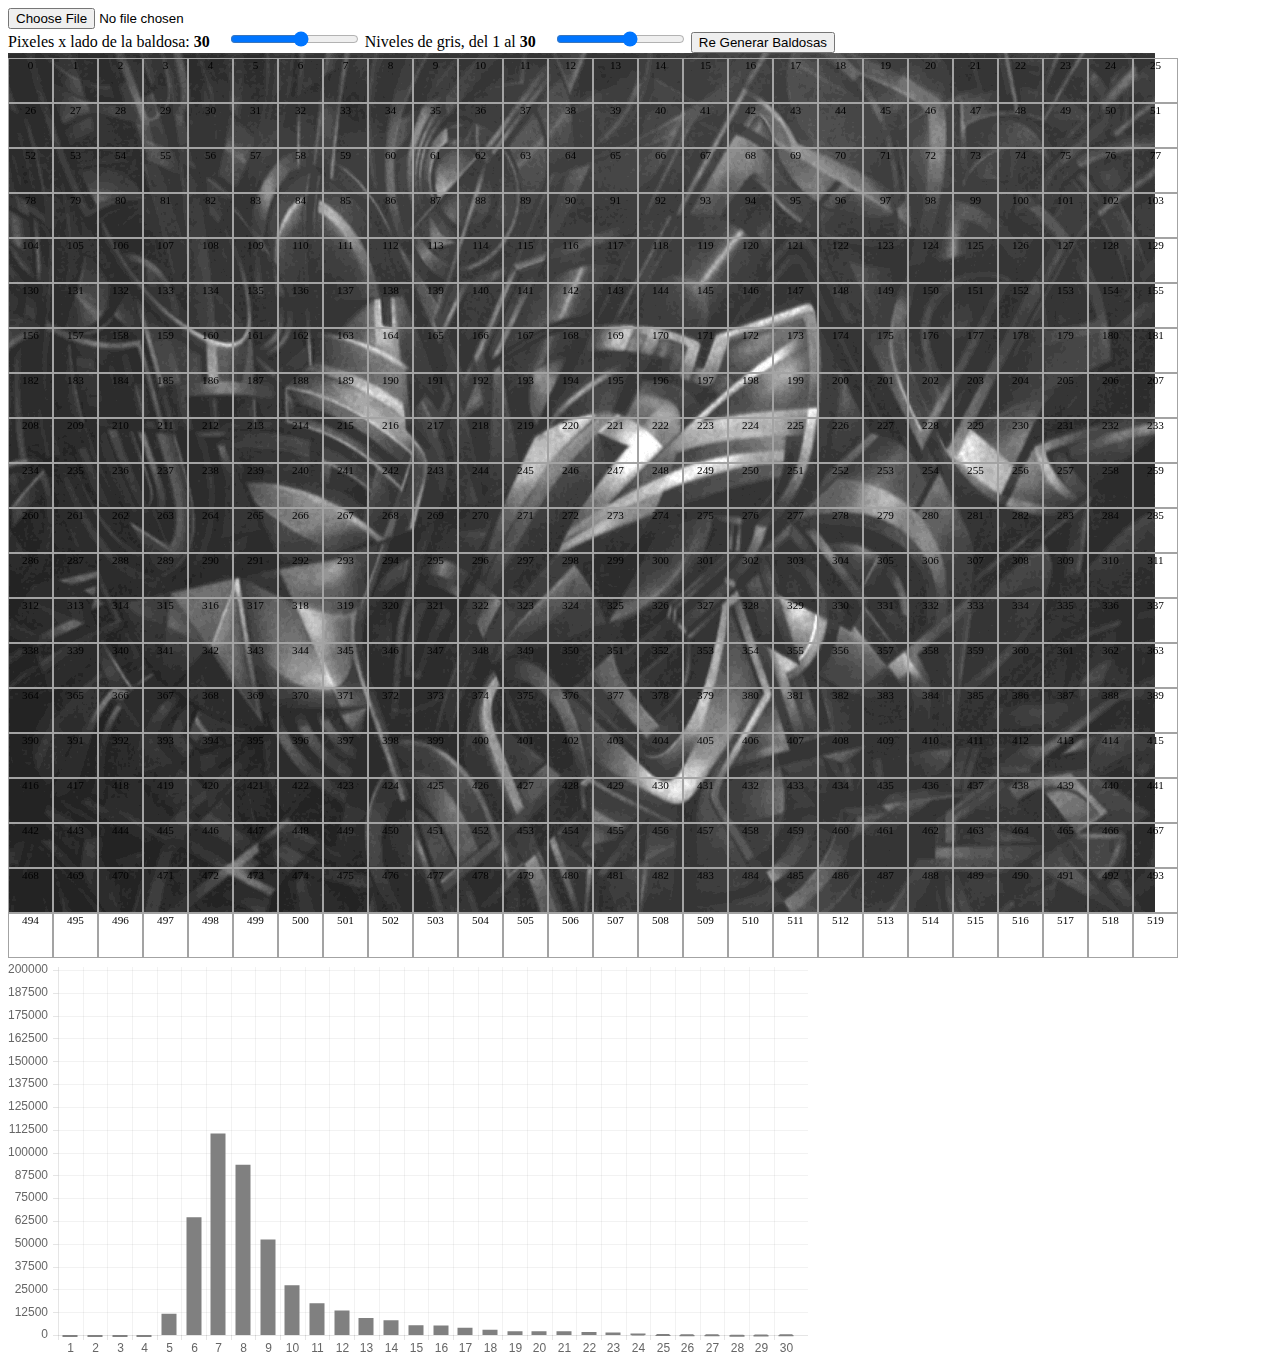
<file: index.html>
<!DOCTYPE HTML>
<html>
	<head>
		<meta http-equiv="Content-Type" content="text/html; charset=UTF-8">
        <title>Mosaico</title>
        <link rel="stylesheet" href="jquery-ui-1.10.2.custom/css/smoothness/jquery-ui-1.10.2.custom.min.css"/>
		<link rel="stylesheet" href="MosaicoRobert.css" type="text/css">
	</head>
	
	<body>		
        <div id="panel_principal">
            <div id="controles">
                <input type='file' name='img' size='65' id="upload_image" />
                <label>Pixeles x lado de la baldosa:</label>
                <label id="lbl_lado">30</label>
                <input type="range" id="size_baldosa" value="30" min="5" max="50"/>
                <label>Niveles de gris, del 1 al</label>
                <label id="lbl_niveles_gris">30</label>
                <input type="range" id="niveles_de_gris" value="30" min="2" max="50"/>
                <input type="button" id="btn_generar" value="Re Generar Baldosas"/>
            </div>
            <canvas id="canvas_imagen_original" >
            </canvas>
            <canvas id="canvas_imagen_grande" >
            </canvas>
            <div id="capa_baldosas">
                
            </div>
            <canvas id="canvas_grafico_materiales" width="800" height="400"></canvas>
            <div id="contenedor_baldosas">
                
            </div>
        </div>	 
        <div id="plantillas">
            <div class="baldosa">
                <div id="numero_baldosa">
                    
                </div>
                <div id="contenedor_pixeles">
                    
                </div>
            </div>
            <div class="pixel">
                <div id="lbl_color">
                    
                </div>
            </div>
        </div>
    </body>
    
    
    <script type="text/javascript" src="jquery-1.10.2.min.js"></script>     
    <script type="text/javascript" src="jquery-ui-1.10.2.custom/js/jquery-ui-1.10.2.custom.min.js"></script>
    <script type="text/javascript" src="Chart.min.js"></script>
    <script type="text/javascript" src="MosaicoRobert.js"></script> 
</html>
</file>
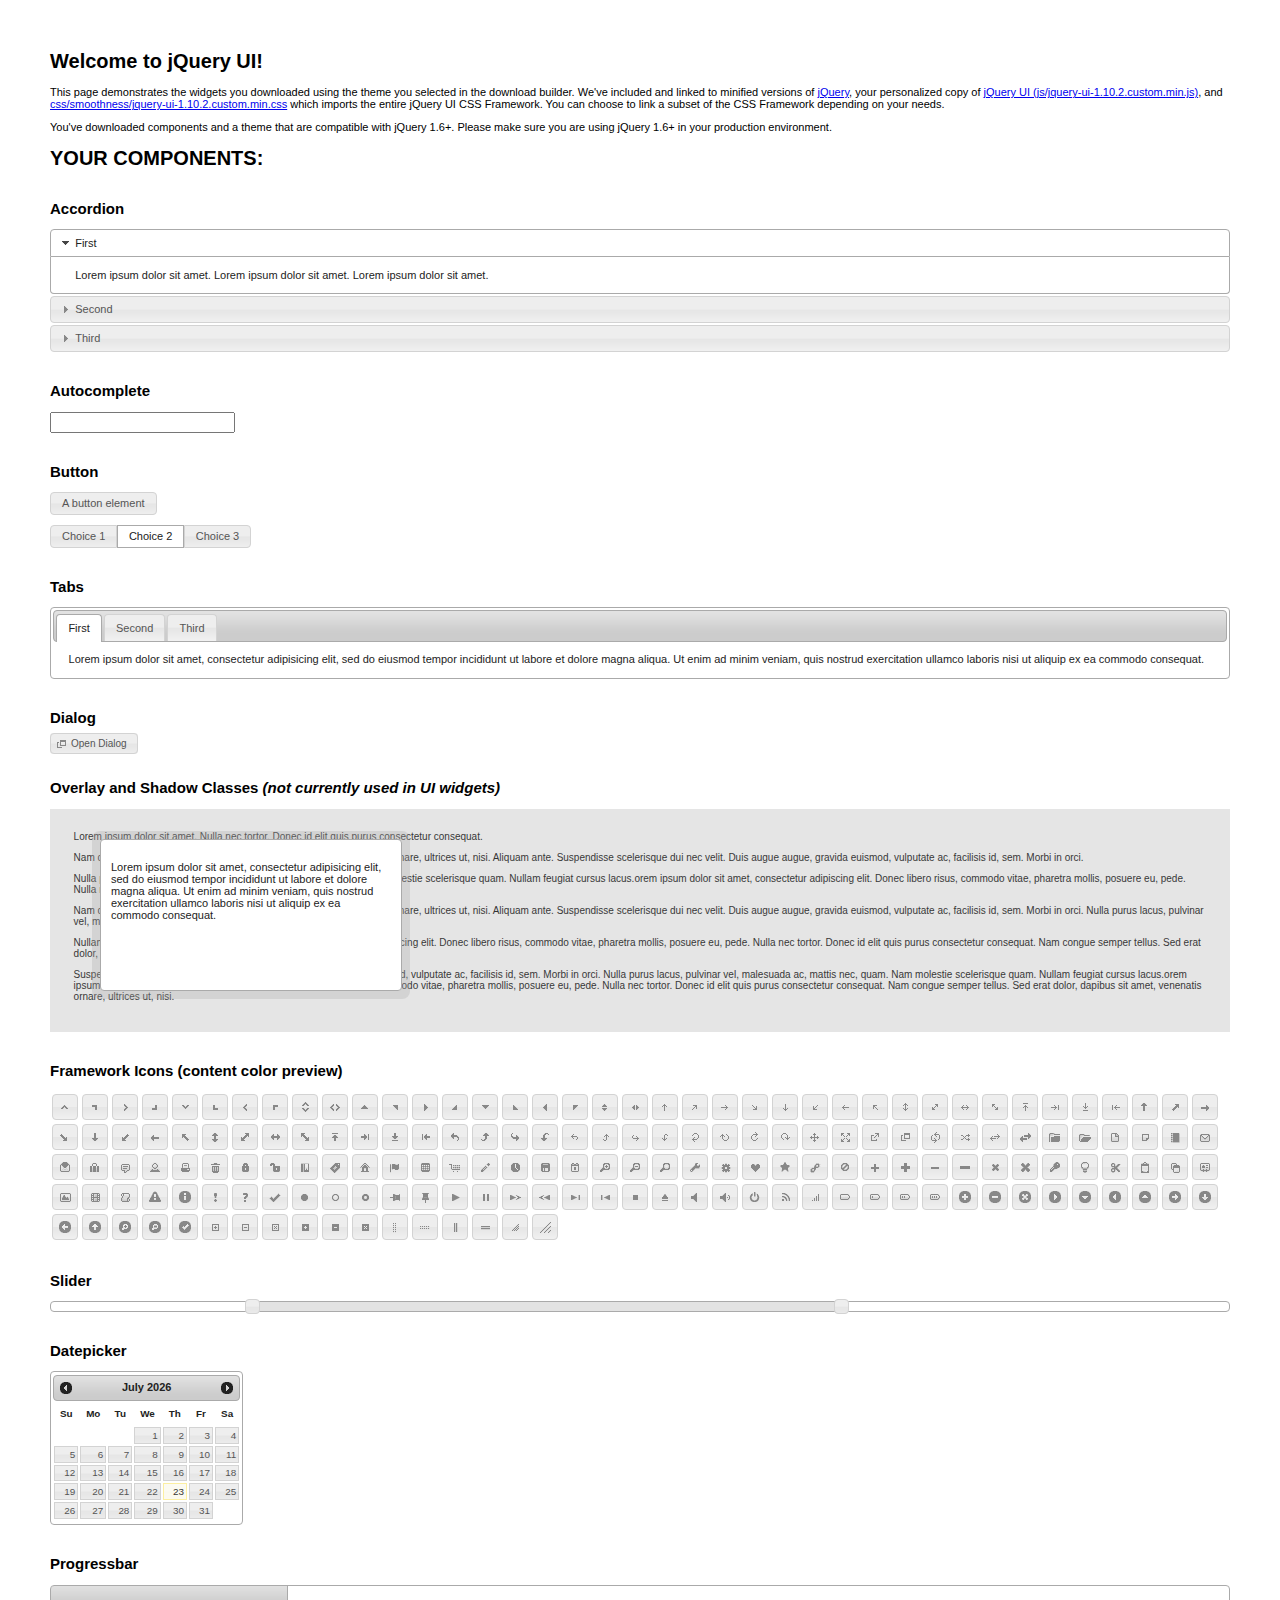
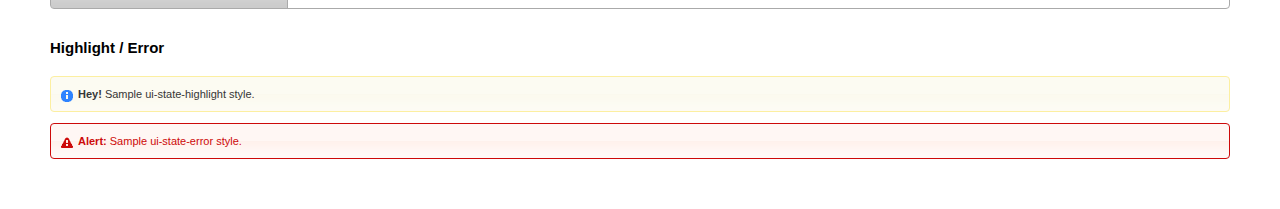
<file: jquery-ui-1.10.2.custom/index.html>
<!doctype html>
<html lang="us">
<head>
	<meta charset="utf-8">
	<title>jQuery UI Example Page</title>
	<link href="css/smoothness/jquery-ui-1.10.2.custom.css" rel="stylesheet">
	<script src="js/jquery-1.9.1.js"></script>
	<script src="js/jquery-ui-1.10.2.custom.js"></script>
	<script>
	$(function() {
		
		$( "#accordion" ).accordion();
		

		
		var availableTags = [
			"ActionScript",
			"AppleScript",
			"Asp",
			"BASIC",
			"C",
			"C++",
			"Clojure",
			"COBOL",
			"ColdFusion",
			"Erlang",
			"Fortran",
			"Groovy",
			"Haskell",
			"Java",
			"JavaScript",
			"Lisp",
			"Perl",
			"PHP",
			"Python",
			"Ruby",
			"Scala",
			"Scheme"
		];
		$( "#autocomplete" ).autocomplete({
			source: availableTags
		});
		

		
		$( "#button" ).button();
		$( "#radioset" ).buttonset();
		

		
		$( "#tabs" ).tabs();
		

		
		$( "#dialog" ).dialog({
			autoOpen: false,
			width: 400,
			buttons: [
				{
					text: "Ok",
					click: function() {
						$( this ).dialog( "close" );
					}
				},
				{
					text: "Cancel",
					click: function() {
						$( this ).dialog( "close" );
					}
				}
			]
		});

		// Link to open the dialog
		$( "#dialog-link" ).click(function( event ) {
			$( "#dialog" ).dialog( "open" );
			event.preventDefault();
		});
		

		
		$( "#datepicker" ).datepicker({
			inline: true
		});
		

		
		$( "#slider" ).slider({
			range: true,
			values: [ 17, 67 ]
		});
		

		
		$( "#progressbar" ).progressbar({
			value: 20
		});
		

		// Hover states on the static widgets
		$( "#dialog-link, #icons li" ).hover(
			function() {
				$( this ).addClass( "ui-state-hover" );
			},
			function() {
				$( this ).removeClass( "ui-state-hover" );
			}
		);
	});
	</script>
	<style>
	body{
		font: 62.5% "Trebuchet MS", sans-serif;
		margin: 50px;
	}
	.demoHeaders {
		margin-top: 2em;
	}
	#dialog-link {
		padding: .4em 1em .4em 20px;
		text-decoration: none;
		position: relative;
	}
	#dialog-link span.ui-icon {
		margin: 0 5px 0 0;
		position: absolute;
		left: .2em;
		top: 50%;
		margin-top: -8px;
	}
	#icons {
		margin: 0;
		padding: 0;
	}
	#icons li {
		margin: 2px;
		position: relative;
		padding: 4px 0;
		cursor: pointer;
		float: left;
		list-style: none;
	}
	#icons span.ui-icon {
		float: left;
		margin: 0 4px;
	}
	.fakewindowcontain .ui-widget-overlay {
		position: absolute;
	}
	</style>
</head>
<body>

<h1>Welcome to jQuery UI!</h1>

<div class="ui-widget">
	<p>This page demonstrates the widgets you downloaded using the theme you selected in the download builder. We've included and linked to minified versions of <a href="js/jquery-1.9.1.js">jQuery</a>, your personalized copy of <a href="js/jquery-ui-1.10.2.custom.min.js">jQuery UI (js/jquery-ui-1.10.2.custom.min.js)</a>, and <a href="css/smoothness/jquery-ui-1.10.2.custom.min.css">css/smoothness/jquery-ui-1.10.2.custom.min.css</a> which imports the entire jQuery UI CSS Framework. You can choose to link a subset of the CSS Framework depending on your needs. </p>
	<p>You've downloaded components and a theme that are compatible with jQuery 1.6+. Please make sure you are using jQuery 1.6+ in your production environment.</p>
</div>

<h1>YOUR COMPONENTS:</h1>


<!-- Accordion -->
<h2 class="demoHeaders">Accordion</h2>
<div id="accordion">
	<h3>First</h3>
	<div>Lorem ipsum dolor sit amet. Lorem ipsum dolor sit amet. Lorem ipsum dolor sit amet.</div>
	<h3>Second</h3>
	<div>Phasellus mattis tincidunt nibh.</div>
	<h3>Third</h3>
	<div>Nam dui erat, auctor a, dignissim quis.</div>
</div>



<!-- Autocomplete -->
<h2 class="demoHeaders">Autocomplete</h2>
<div>
	<input id="autocomplete" title="type &quot;a&quot;">
</div>



<!-- Button -->
<h2 class="demoHeaders">Button</h2>
<button id="button">A button element</button>
<form style="margin-top: 1em;">
	<div id="radioset">
		<input type="radio" id="radio1" name="radio"><label for="radio1">Choice 1</label>
		<input type="radio" id="radio2" name="radio" checked="checked"><label for="radio2">Choice 2</label>
		<input type="radio" id="radio3" name="radio"><label for="radio3">Choice 3</label>
	</div>
</form>



<!-- Tabs -->
<h2 class="demoHeaders">Tabs</h2>
<div id="tabs">
	<ul>
		<li><a href="#tabs-1">First</a></li>
		<li><a href="#tabs-2">Second</a></li>
		<li><a href="#tabs-3">Third</a></li>
	</ul>
	<div id="tabs-1">Lorem ipsum dolor sit amet, consectetur adipisicing elit, sed do eiusmod tempor incididunt ut labore et dolore magna aliqua. Ut enim ad minim veniam, quis nostrud exercitation ullamco laboris nisi ut aliquip ex ea commodo consequat.</div>
	<div id="tabs-2">Phasellus mattis tincidunt nibh. Cras orci urna, blandit id, pretium vel, aliquet ornare, felis. Maecenas scelerisque sem non nisl. Fusce sed lorem in enim dictum bibendum.</div>
	<div id="tabs-3">Nam dui erat, auctor a, dignissim quis, sollicitudin eu, felis. Pellentesque nisi urna, interdum eget, sagittis et, consequat vestibulum, lacus. Mauris porttitor ullamcorper augue.</div>
</div>



<!-- Dialog NOTE: Dialog is not generated by UI in this demo so it can be visually styled in themeroller-->
<h2 class="demoHeaders">Dialog</h2>
<p><a href="#" id="dialog-link" class="ui-state-default ui-corner-all"><span class="ui-icon ui-icon-newwin"></span>Open Dialog</a></p>

<h2 class="demoHeaders">Overlay and Shadow Classes <em>(not currently used in UI widgets)</em></h2>
<div style="position: relative; width: 96%; height: 200px; padding:1% 2%; overflow:hidden;" class="fakewindowcontain">
	<p>Lorem ipsum dolor sit amet,  Nulla nec tortor. Donec id elit quis purus consectetur consequat. </p><p>Nam congue semper tellus. Sed erat dolor, dapibus sit amet, venenatis ornare, ultrices ut, nisi. Aliquam ante. Suspendisse scelerisque dui nec velit. Duis augue augue, gravida euismod, vulputate ac, facilisis id, sem. Morbi in orci. </p><p>Nulla purus lacus, pulvinar vel, malesuada ac, mattis nec, quam. Nam molestie scelerisque quam. Nullam feugiat cursus lacus.orem ipsum dolor sit amet, consectetur adipiscing elit. Donec libero risus, commodo vitae, pharetra mollis, posuere eu, pede. Nulla nec tortor. Donec id elit quis purus consectetur consequat. </p><p>Nam congue semper tellus. Sed erat dolor, dapibus sit amet, venenatis ornare, ultrices ut, nisi. Aliquam ante. Suspendisse scelerisque dui nec velit. Duis augue augue, gravida euismod, vulputate ac, facilisis id, sem. Morbi in orci. Nulla purus lacus, pulvinar vel, malesuada ac, mattis nec, quam. Nam molestie scelerisque quam. </p><p>Nullam feugiat cursus lacus.orem ipsum dolor sit amet, consectetur adipiscing elit. Donec libero risus, commodo vitae, pharetra mollis, posuere eu, pede. Nulla nec tortor. Donec id elit quis purus consectetur consequat. Nam congue semper tellus. Sed erat dolor, dapibus sit amet, venenatis ornare, ultrices ut, nisi. Aliquam ante. </p><p>Suspendisse scelerisque dui nec velit. Duis augue augue, gravida euismod, vulputate ac, facilisis id, sem. Morbi in orci. Nulla purus lacus, pulvinar vel, malesuada ac, mattis nec, quam. Nam molestie scelerisque quam. Nullam feugiat cursus lacus.orem ipsum dolor sit amet, consectetur adipiscing elit. Donec libero risus, commodo vitae, pharetra mollis, posuere eu, pede. Nulla nec tortor. Donec id elit quis purus consectetur consequat. Nam congue semper tellus. Sed erat dolor, dapibus sit amet, venenatis ornare, ultrices ut, nisi. </p>

	<!-- ui-dialog -->
	<div class="ui-overlay"><div class="ui-widget-overlay"></div><div class="ui-widget-shadow ui-corner-all" style="width: 302px; height: 152px; position: absolute; left: 50px; top: 30px;"></div></div>
	<div style="position: absolute; width: 280px; height: 130px;left: 50px; top: 30px; padding: 10px;" class="ui-widget ui-widget-content ui-corner-all">
		<div class="ui-dialog-content ui-widget-content" style="background: none; border: 0;">
			<p>Lorem ipsum dolor sit amet, consectetur adipisicing elit, sed do eiusmod tempor incididunt ut labore et dolore magna aliqua. Ut enim ad minim veniam, quis nostrud exercitation ullamco laboris nisi ut aliquip ex ea commodo consequat.</p>
		</div>
	</div>

</div>

<!-- ui-dialog -->
<div id="dialog" title="Dialog Title">
	<p>Lorem ipsum dolor sit amet, consectetur adipisicing elit, sed do eiusmod tempor incididunt ut labore et dolore magna aliqua. Ut enim ad minim veniam, quis nostrud exercitation ullamco laboris nisi ut aliquip ex ea commodo consequat.</p>
</div>



<h2 class="demoHeaders">Framework Icons (content color preview)</h2>
<ul id="icons" class="ui-widget ui-helper-clearfix">
	<li class="ui-state-default ui-corner-all" title=".ui-icon-carat-1-n"><span class="ui-icon ui-icon-carat-1-n"></span></li>
	<li class="ui-state-default ui-corner-all" title=".ui-icon-carat-1-ne"><span class="ui-icon ui-icon-carat-1-ne"></span></li>
	<li class="ui-state-default ui-corner-all" title=".ui-icon-carat-1-e"><span class="ui-icon ui-icon-carat-1-e"></span></li>
	<li class="ui-state-default ui-corner-all" title=".ui-icon-carat-1-se"><span class="ui-icon ui-icon-carat-1-se"></span></li>
	<li class="ui-state-default ui-corner-all" title=".ui-icon-carat-1-s"><span class="ui-icon ui-icon-carat-1-s"></span></li>
	<li class="ui-state-default ui-corner-all" title=".ui-icon-carat-1-sw"><span class="ui-icon ui-icon-carat-1-sw"></span></li>
	<li class="ui-state-default ui-corner-all" title=".ui-icon-carat-1-w"><span class="ui-icon ui-icon-carat-1-w"></span></li>
	<li class="ui-state-default ui-corner-all" title=".ui-icon-carat-1-nw"><span class="ui-icon ui-icon-carat-1-nw"></span></li>
	<li class="ui-state-default ui-corner-all" title=".ui-icon-carat-2-n-s"><span class="ui-icon ui-icon-carat-2-n-s"></span></li>
	<li class="ui-state-default ui-corner-all" title=".ui-icon-carat-2-e-w"><span class="ui-icon ui-icon-carat-2-e-w"></span></li>
	<li class="ui-state-default ui-corner-all" title=".ui-icon-triangle-1-n"><span class="ui-icon ui-icon-triangle-1-n"></span></li>
	<li class="ui-state-default ui-corner-all" title=".ui-icon-triangle-1-ne"><span class="ui-icon ui-icon-triangle-1-ne"></span></li>
	<li class="ui-state-default ui-corner-all" title=".ui-icon-triangle-1-e"><span class="ui-icon ui-icon-triangle-1-e"></span></li>
	<li class="ui-state-default ui-corner-all" title=".ui-icon-triangle-1-se"><span class="ui-icon ui-icon-triangle-1-se"></span></li>
	<li class="ui-state-default ui-corner-all" title=".ui-icon-triangle-1-s"><span class="ui-icon ui-icon-triangle-1-s"></span></li>
	<li class="ui-state-default ui-corner-all" title=".ui-icon-triangle-1-sw"><span class="ui-icon ui-icon-triangle-1-sw"></span></li>
	<li class="ui-state-default ui-corner-all" title=".ui-icon-triangle-1-w"><span class="ui-icon ui-icon-triangle-1-w"></span></li>
	<li class="ui-state-default ui-corner-all" title=".ui-icon-triangle-1-nw"><span class="ui-icon ui-icon-triangle-1-nw"></span></li>
	<li class="ui-state-default ui-corner-all" title=".ui-icon-triangle-2-n-s"><span class="ui-icon ui-icon-triangle-2-n-s"></span></li>
	<li class="ui-state-default ui-corner-all" title=".ui-icon-triangle-2-e-w"><span class="ui-icon ui-icon-triangle-2-e-w"></span></li>
	<li class="ui-state-default ui-corner-all" title=".ui-icon-arrow-1-n"><span class="ui-icon ui-icon-arrow-1-n"></span></li>
	<li class="ui-state-default ui-corner-all" title=".ui-icon-arrow-1-ne"><span class="ui-icon ui-icon-arrow-1-ne"></span></li>
	<li class="ui-state-default ui-corner-all" title=".ui-icon-arrow-1-e"><span class="ui-icon ui-icon-arrow-1-e"></span></li>
	<li class="ui-state-default ui-corner-all" title=".ui-icon-arrow-1-se"><span class="ui-icon ui-icon-arrow-1-se"></span></li>
	<li class="ui-state-default ui-corner-all" title=".ui-icon-arrow-1-s"><span class="ui-icon ui-icon-arrow-1-s"></span></li>
	<li class="ui-state-default ui-corner-all" title=".ui-icon-arrow-1-sw"><span class="ui-icon ui-icon-arrow-1-sw"></span></li>
	<li class="ui-state-default ui-corner-all" title=".ui-icon-arrow-1-w"><span class="ui-icon ui-icon-arrow-1-w"></span></li>
	<li class="ui-state-default ui-corner-all" title=".ui-icon-arrow-1-nw"><span class="ui-icon ui-icon-arrow-1-nw"></span></li>
	<li class="ui-state-default ui-corner-all" title=".ui-icon-arrow-2-n-s"><span class="ui-icon ui-icon-arrow-2-n-s"></span></li>
	<li class="ui-state-default ui-corner-all" title=".ui-icon-arrow-2-ne-sw"><span class="ui-icon ui-icon-arrow-2-ne-sw"></span></li>
	<li class="ui-state-default ui-corner-all" title=".ui-icon-arrow-2-e-w"><span class="ui-icon ui-icon-arrow-2-e-w"></span></li>
	<li class="ui-state-default ui-corner-all" title=".ui-icon-arrow-2-se-nw"><span class="ui-icon ui-icon-arrow-2-se-nw"></span></li>
	<li class="ui-state-default ui-corner-all" title=".ui-icon-arrowstop-1-n"><span class="ui-icon ui-icon-arrowstop-1-n"></span></li>
	<li class="ui-state-default ui-corner-all" title=".ui-icon-arrowstop-1-e"><span class="ui-icon ui-icon-arrowstop-1-e"></span></li>
	<li class="ui-state-default ui-corner-all" title=".ui-icon-arrowstop-1-s"><span class="ui-icon ui-icon-arrowstop-1-s"></span></li>
	<li class="ui-state-default ui-corner-all" title=".ui-icon-arrowstop-1-w"><span class="ui-icon ui-icon-arrowstop-1-w"></span></li>
	<li class="ui-state-default ui-corner-all" title=".ui-icon-arrowthick-1-n"><span class="ui-icon ui-icon-arrowthick-1-n"></span></li>
	<li class="ui-state-default ui-corner-all" title=".ui-icon-arrowthick-1-ne"><span class="ui-icon ui-icon-arrowthick-1-ne"></span></li>
	<li class="ui-state-default ui-corner-all" title=".ui-icon-arrowthick-1-e"><span class="ui-icon ui-icon-arrowthick-1-e"></span></li>
	<li class="ui-state-default ui-corner-all" title=".ui-icon-arrowthick-1-se"><span class="ui-icon ui-icon-arrowthick-1-se"></span></li>
	<li class="ui-state-default ui-corner-all" title=".ui-icon-arrowthick-1-s"><span class="ui-icon ui-icon-arrowthick-1-s"></span></li>
	<li class="ui-state-default ui-corner-all" title=".ui-icon-arrowthick-1-sw"><span class="ui-icon ui-icon-arrowthick-1-sw"></span></li>
	<li class="ui-state-default ui-corner-all" title=".ui-icon-arrowthick-1-w"><span class="ui-icon ui-icon-arrowthick-1-w"></span></li>
	<li class="ui-state-default ui-corner-all" title=".ui-icon-arrowthick-1-nw"><span class="ui-icon ui-icon-arrowthick-1-nw"></span></li>
	<li class="ui-state-default ui-corner-all" title=".ui-icon-arrowthick-2-n-s"><span class="ui-icon ui-icon-arrowthick-2-n-s"></span></li>
	<li class="ui-state-default ui-corner-all" title=".ui-icon-arrowthick-2-ne-sw"><span class="ui-icon ui-icon-arrowthick-2-ne-sw"></span></li>
	<li class="ui-state-default ui-corner-all" title=".ui-icon-arrowthick-2-e-w"><span class="ui-icon ui-icon-arrowthick-2-e-w"></span></li>
	<li class="ui-state-default ui-corner-all" title=".ui-icon-arrowthick-2-se-nw"><span class="ui-icon ui-icon-arrowthick-2-se-nw"></span></li>
	<li class="ui-state-default ui-corner-all" title=".ui-icon-arrowthickstop-1-n"><span class="ui-icon ui-icon-arrowthickstop-1-n"></span></li>
	<li class="ui-state-default ui-corner-all" title=".ui-icon-arrowthickstop-1-e"><span class="ui-icon ui-icon-arrowthickstop-1-e"></span></li>
	<li class="ui-state-default ui-corner-all" title=".ui-icon-arrowthickstop-1-s"><span class="ui-icon ui-icon-arrowthickstop-1-s"></span></li>
	<li class="ui-state-default ui-corner-all" title=".ui-icon-arrowthickstop-1-w"><span class="ui-icon ui-icon-arrowthickstop-1-w"></span></li>
	<li class="ui-state-default ui-corner-all" title=".ui-icon-arrowreturnthick-1-w"><span class="ui-icon ui-icon-arrowreturnthick-1-w"></span></li>
	<li class="ui-state-default ui-corner-all" title=".ui-icon-arrowreturnthick-1-n"><span class="ui-icon ui-icon-arrowreturnthick-1-n"></span></li>
	<li class="ui-state-default ui-corner-all" title=".ui-icon-arrowreturnthick-1-e"><span class="ui-icon ui-icon-arrowreturnthick-1-e"></span></li>
	<li class="ui-state-default ui-corner-all" title=".ui-icon-arrowreturnthick-1-s"><span class="ui-icon ui-icon-arrowreturnthick-1-s"></span></li>
	<li class="ui-state-default ui-corner-all" title=".ui-icon-arrowreturn-1-w"><span class="ui-icon ui-icon-arrowreturn-1-w"></span></li>
	<li class="ui-state-default ui-corner-all" title=".ui-icon-arrowreturn-1-n"><span class="ui-icon ui-icon-arrowreturn-1-n"></span></li>
	<li class="ui-state-default ui-corner-all" title=".ui-icon-arrowreturn-1-e"><span class="ui-icon ui-icon-arrowreturn-1-e"></span></li>
	<li class="ui-state-default ui-corner-all" title=".ui-icon-arrowreturn-1-s"><span class="ui-icon ui-icon-arrowreturn-1-s"></span></li>
	<li class="ui-state-default ui-corner-all" title=".ui-icon-arrowrefresh-1-w"><span class="ui-icon ui-icon-arrowrefresh-1-w"></span></li>
	<li class="ui-state-default ui-corner-all" title=".ui-icon-arrowrefresh-1-n"><span class="ui-icon ui-icon-arrowrefresh-1-n"></span></li>
	<li class="ui-state-default ui-corner-all" title=".ui-icon-arrowrefresh-1-e"><span class="ui-icon ui-icon-arrowrefresh-1-e"></span></li>
	<li class="ui-state-default ui-corner-all" title=".ui-icon-arrowrefresh-1-s"><span class="ui-icon ui-icon-arrowrefresh-1-s"></span></li>
	<li class="ui-state-default ui-corner-all" title=".ui-icon-arrow-4"><span class="ui-icon ui-icon-arrow-4"></span></li>
	<li class="ui-state-default ui-corner-all" title=".ui-icon-arrow-4-diag"><span class="ui-icon ui-icon-arrow-4-diag"></span></li>
	<li class="ui-state-default ui-corner-all" title=".ui-icon-extlink"><span class="ui-icon ui-icon-extlink"></span></li>
	<li class="ui-state-default ui-corner-all" title=".ui-icon-newwin"><span class="ui-icon ui-icon-newwin"></span></li>
	<li class="ui-state-default ui-corner-all" title=".ui-icon-refresh"><span class="ui-icon ui-icon-refresh"></span></li>
	<li class="ui-state-default ui-corner-all" title=".ui-icon-shuffle"><span class="ui-icon ui-icon-shuffle"></span></li>
	<li class="ui-state-default ui-corner-all" title=".ui-icon-transfer-e-w"><span class="ui-icon ui-icon-transfer-e-w"></span></li>
	<li class="ui-state-default ui-corner-all" title=".ui-icon-transferthick-e-w"><span class="ui-icon ui-icon-transferthick-e-w"></span></li>
	<li class="ui-state-default ui-corner-all" title=".ui-icon-folder-collapsed"><span class="ui-icon ui-icon-folder-collapsed"></span></li>
	<li class="ui-state-default ui-corner-all" title=".ui-icon-folder-open"><span class="ui-icon ui-icon-folder-open"></span></li>
	<li class="ui-state-default ui-corner-all" title=".ui-icon-document"><span class="ui-icon ui-icon-document"></span></li>
	<li class="ui-state-default ui-corner-all" title=".ui-icon-document-b"><span class="ui-icon ui-icon-document-b"></span></li>
	<li class="ui-state-default ui-corner-all" title=".ui-icon-note"><span class="ui-icon ui-icon-note"></span></li>
	<li class="ui-state-default ui-corner-all" title=".ui-icon-mail-closed"><span class="ui-icon ui-icon-mail-closed"></span></li>
	<li class="ui-state-default ui-corner-all" title=".ui-icon-mail-open"><span class="ui-icon ui-icon-mail-open"></span></li>
	<li class="ui-state-default ui-corner-all" title=".ui-icon-suitcase"><span class="ui-icon ui-icon-suitcase"></span></li>
	<li class="ui-state-default ui-corner-all" title=".ui-icon-comment"><span class="ui-icon ui-icon-comment"></span></li>
	<li class="ui-state-default ui-corner-all" title=".ui-icon-person"><span class="ui-icon ui-icon-person"></span></li>
	<li class="ui-state-default ui-corner-all" title=".ui-icon-print"><span class="ui-icon ui-icon-print"></span></li>
	<li class="ui-state-default ui-corner-all" title=".ui-icon-trash"><span class="ui-icon ui-icon-trash"></span></li>
	<li class="ui-state-default ui-corner-all" title=".ui-icon-locked"><span class="ui-icon ui-icon-locked"></span></li>
	<li class="ui-state-default ui-corner-all" title=".ui-icon-unlocked"><span class="ui-icon ui-icon-unlocked"></span></li>
	<li class="ui-state-default ui-corner-all" title=".ui-icon-bookmark"><span class="ui-icon ui-icon-bookmark"></span></li>
	<li class="ui-state-default ui-corner-all" title=".ui-icon-tag"><span class="ui-icon ui-icon-tag"></span></li>
	<li class="ui-state-default ui-corner-all" title=".ui-icon-home"><span class="ui-icon ui-icon-home"></span></li>
	<li class="ui-state-default ui-corner-all" title=".ui-icon-flag"><span class="ui-icon ui-icon-flag"></span></li>
	<li class="ui-state-default ui-corner-all" title=".ui-icon-calculator"><span class="ui-icon ui-icon-calculator"></span></li>
	<li class="ui-state-default ui-corner-all" title=".ui-icon-cart"><span class="ui-icon ui-icon-cart"></span></li>
	<li class="ui-state-default ui-corner-all" title=".ui-icon-pencil"><span class="ui-icon ui-icon-pencil"></span></li>
	<li class="ui-state-default ui-corner-all" title=".ui-icon-clock"><span class="ui-icon ui-icon-clock"></span></li>
	<li class="ui-state-default ui-corner-all" title=".ui-icon-disk"><span class="ui-icon ui-icon-disk"></span></li>
	<li class="ui-state-default ui-corner-all" title=".ui-icon-calendar"><span class="ui-icon ui-icon-calendar"></span></li>
	<li class="ui-state-default ui-corner-all" title=".ui-icon-zoomin"><span class="ui-icon ui-icon-zoomin"></span></li>
	<li class="ui-state-default ui-corner-all" title=".ui-icon-zoomout"><span class="ui-icon ui-icon-zoomout"></span></li>
	<li class="ui-state-default ui-corner-all" title=".ui-icon-search"><span class="ui-icon ui-icon-search"></span></li>
	<li class="ui-state-default ui-corner-all" title=".ui-icon-wrench"><span class="ui-icon ui-icon-wrench"></span></li>
	<li class="ui-state-default ui-corner-all" title=".ui-icon-gear"><span class="ui-icon ui-icon-gear"></span></li>
	<li class="ui-state-default ui-corner-all" title=".ui-icon-heart"><span class="ui-icon ui-icon-heart"></span></li>
	<li class="ui-state-default ui-corner-all" title=".ui-icon-star"><span class="ui-icon ui-icon-star"></span></li>
	<li class="ui-state-default ui-corner-all" title=".ui-icon-link"><span class="ui-icon ui-icon-link"></span></li>
	<li class="ui-state-default ui-corner-all" title=".ui-icon-cancel"><span class="ui-icon ui-icon-cancel"></span></li>
	<li class="ui-state-default ui-corner-all" title=".ui-icon-plus"><span class="ui-icon ui-icon-plus"></span></li>
	<li class="ui-state-default ui-corner-all" title=".ui-icon-plusthick"><span class="ui-icon ui-icon-plusthick"></span></li>
	<li class="ui-state-default ui-corner-all" title=".ui-icon-minus"><span class="ui-icon ui-icon-minus"></span></li>
	<li class="ui-state-default ui-corner-all" title=".ui-icon-minusthick"><span class="ui-icon ui-icon-minusthick"></span></li>
	<li class="ui-state-default ui-corner-all" title=".ui-icon-close"><span class="ui-icon ui-icon-close"></span></li>
	<li class="ui-state-default ui-corner-all" title=".ui-icon-closethick"><span class="ui-icon ui-icon-closethick"></span></li>
	<li class="ui-state-default ui-corner-all" title=".ui-icon-key"><span class="ui-icon ui-icon-key"></span></li>
	<li class="ui-state-default ui-corner-all" title=".ui-icon-lightbulb"><span class="ui-icon ui-icon-lightbulb"></span></li>
	<li class="ui-state-default ui-corner-all" title=".ui-icon-scissors"><span class="ui-icon ui-icon-scissors"></span></li>
	<li class="ui-state-default ui-corner-all" title=".ui-icon-clipboard"><span class="ui-icon ui-icon-clipboard"></span></li>
	<li class="ui-state-default ui-corner-all" title=".ui-icon-copy"><span class="ui-icon ui-icon-copy"></span></li>
	<li class="ui-state-default ui-corner-all" title=".ui-icon-contact"><span class="ui-icon ui-icon-contact"></span></li>
	<li class="ui-state-default ui-corner-all" title=".ui-icon-image"><span class="ui-icon ui-icon-image"></span></li>
	<li class="ui-state-default ui-corner-all" title=".ui-icon-video"><span class="ui-icon ui-icon-video"></span></li>
	<li class="ui-state-default ui-corner-all" title=".ui-icon-script"><span class="ui-icon ui-icon-script"></span></li>
	<li class="ui-state-default ui-corner-all" title=".ui-icon-alert"><span class="ui-icon ui-icon-alert"></span></li>
	<li class="ui-state-default ui-corner-all" title=".ui-icon-info"><span class="ui-icon ui-icon-info"></span></li>
	<li class="ui-state-default ui-corner-all" title=".ui-icon-notice"><span class="ui-icon ui-icon-notice"></span></li>
	<li class="ui-state-default ui-corner-all" title=".ui-icon-help"><span class="ui-icon ui-icon-help"></span></li>
	<li class="ui-state-default ui-corner-all" title=".ui-icon-check"><span class="ui-icon ui-icon-check"></span></li>
	<li class="ui-state-default ui-corner-all" title=".ui-icon-bullet"><span class="ui-icon ui-icon-bullet"></span></li>
	<li class="ui-state-default ui-corner-all" title=".ui-icon-radio-off"><span class="ui-icon ui-icon-radio-off"></span></li>
	<li class="ui-state-default ui-corner-all" title=".ui-icon-radio-on"><span class="ui-icon ui-icon-radio-on"></span></li>
	<li class="ui-state-default ui-corner-all" title=".ui-icon-pin-w"><span class="ui-icon ui-icon-pin-w"></span></li>
	<li class="ui-state-default ui-corner-all" title=".ui-icon-pin-s"><span class="ui-icon ui-icon-pin-s"></span></li>
	<li class="ui-state-default ui-corner-all" title=".ui-icon-play"><span class="ui-icon ui-icon-play"></span></li>
	<li class="ui-state-default ui-corner-all" title=".ui-icon-pause"><span class="ui-icon ui-icon-pause"></span></li>
	<li class="ui-state-default ui-corner-all" title=".ui-icon-seek-next"><span class="ui-icon ui-icon-seek-next"></span></li>
	<li class="ui-state-default ui-corner-all" title=".ui-icon-seek-prev"><span class="ui-icon ui-icon-seek-prev"></span></li>
	<li class="ui-state-default ui-corner-all" title=".ui-icon-seek-end"><span class="ui-icon ui-icon-seek-end"></span></li>
	<li class="ui-state-default ui-corner-all" title=".ui-icon-seek-first"><span class="ui-icon ui-icon-seek-first"></span></li>
	<li class="ui-state-default ui-corner-all" title=".ui-icon-stop"><span class="ui-icon ui-icon-stop"></span></li>
	<li class="ui-state-default ui-corner-all" title=".ui-icon-eject"><span class="ui-icon ui-icon-eject"></span></li>
	<li class="ui-state-default ui-corner-all" title=".ui-icon-volume-off"><span class="ui-icon ui-icon-volume-off"></span></li>
	<li class="ui-state-default ui-corner-all" title=".ui-icon-volume-on"><span class="ui-icon ui-icon-volume-on"></span></li>
	<li class="ui-state-default ui-corner-all" title=".ui-icon-power"><span class="ui-icon ui-icon-power"></span></li>
	<li class="ui-state-default ui-corner-all" title=".ui-icon-signal-diag"><span class="ui-icon ui-icon-signal-diag"></span></li>
	<li class="ui-state-default ui-corner-all" title=".ui-icon-signal"><span class="ui-icon ui-icon-signal"></span></li>
	<li class="ui-state-default ui-corner-all" title=".ui-icon-battery-0"><span class="ui-icon ui-icon-battery-0"></span></li>
	<li class="ui-state-default ui-corner-all" title=".ui-icon-battery-1"><span class="ui-icon ui-icon-battery-1"></span></li>
	<li class="ui-state-default ui-corner-all" title=".ui-icon-battery-2"><span class="ui-icon ui-icon-battery-2"></span></li>
	<li class="ui-state-default ui-corner-all" title=".ui-icon-battery-3"><span class="ui-icon ui-icon-battery-3"></span></li>
	<li class="ui-state-default ui-corner-all" title=".ui-icon-circle-plus"><span class="ui-icon ui-icon-circle-plus"></span></li>
	<li class="ui-state-default ui-corner-all" title=".ui-icon-circle-minus"><span class="ui-icon ui-icon-circle-minus"></span></li>
	<li class="ui-state-default ui-corner-all" title=".ui-icon-circle-close"><span class="ui-icon ui-icon-circle-close"></span></li>
	<li class="ui-state-default ui-corner-all" title=".ui-icon-circle-triangle-e"><span class="ui-icon ui-icon-circle-triangle-e"></span></li>
	<li class="ui-state-default ui-corner-all" title=".ui-icon-circle-triangle-s"><span class="ui-icon ui-icon-circle-triangle-s"></span></li>
	<li class="ui-state-default ui-corner-all" title=".ui-icon-circle-triangle-w"><span class="ui-icon ui-icon-circle-triangle-w"></span></li>
	<li class="ui-state-default ui-corner-all" title=".ui-icon-circle-triangle-n"><span class="ui-icon ui-icon-circle-triangle-n"></span></li>
	<li class="ui-state-default ui-corner-all" title=".ui-icon-circle-arrow-e"><span class="ui-icon ui-icon-circle-arrow-e"></span></li>
	<li class="ui-state-default ui-corner-all" title=".ui-icon-circle-arrow-s"><span class="ui-icon ui-icon-circle-arrow-s"></span></li>
	<li class="ui-state-default ui-corner-all" title=".ui-icon-circle-arrow-w"><span class="ui-icon ui-icon-circle-arrow-w"></span></li>
	<li class="ui-state-default ui-corner-all" title=".ui-icon-circle-arrow-n"><span class="ui-icon ui-icon-circle-arrow-n"></span></li>
	<li class="ui-state-default ui-corner-all" title=".ui-icon-circle-zoomin"><span class="ui-icon ui-icon-circle-zoomin"></span></li>
	<li class="ui-state-default ui-corner-all" title=".ui-icon-circle-zoomout"><span class="ui-icon ui-icon-circle-zoomout"></span></li>
	<li class="ui-state-default ui-corner-all" title=".ui-icon-circle-check"><span class="ui-icon ui-icon-circle-check"></span></li>
	<li class="ui-state-default ui-corner-all" title=".ui-icon-circlesmall-plus"><span class="ui-icon ui-icon-circlesmall-plus"></span></li>
	<li class="ui-state-default ui-corner-all" title=".ui-icon-circlesmall-minus"><span class="ui-icon ui-icon-circlesmall-minus"></span></li>
	<li class="ui-state-default ui-corner-all" title=".ui-icon-circlesmall-close"><span class="ui-icon ui-icon-circlesmall-close"></span></li>
	<li class="ui-state-default ui-corner-all" title=".ui-icon-squaresmall-plus"><span class="ui-icon ui-icon-squaresmall-plus"></span></li>
	<li class="ui-state-default ui-corner-all" title=".ui-icon-squaresmall-minus"><span class="ui-icon ui-icon-squaresmall-minus"></span></li>
	<li class="ui-state-default ui-corner-all" title=".ui-icon-squaresmall-close"><span class="ui-icon ui-icon-squaresmall-close"></span></li>
	<li class="ui-state-default ui-corner-all" title=".ui-icon-grip-dotted-vertical"><span class="ui-icon ui-icon-grip-dotted-vertical"></span></li>
	<li class="ui-state-default ui-corner-all" title=".ui-icon-grip-dotted-horizontal"><span class="ui-icon ui-icon-grip-dotted-horizontal"></span></li>
	<li class="ui-state-default ui-corner-all" title=".ui-icon-grip-solid-vertical"><span class="ui-icon ui-icon-grip-solid-vertical"></span></li>
	<li class="ui-state-default ui-corner-all" title=".ui-icon-grip-solid-horizontal"><span class="ui-icon ui-icon-grip-solid-horizontal"></span></li>
	<li class="ui-state-default ui-corner-all" title=".ui-icon-gripsmall-diagonal-se"><span class="ui-icon ui-icon-gripsmall-diagonal-se"></span></li>
	<li class="ui-state-default ui-corner-all" title=".ui-icon-grip-diagonal-se"><span class="ui-icon ui-icon-grip-diagonal-se"></span></li>
</ul>


<!-- Slider -->
<h2 class="demoHeaders">Slider</h2>
<div id="slider"></div>



<!-- Datepicker -->
<h2 class="demoHeaders">Datepicker</h2>
<div id="datepicker"></div>



<!-- Progressbar -->
<h2 class="demoHeaders">Progressbar</h2>
<div id="progressbar"></div>


<!-- Highlight / Error -->
<h2 class="demoHeaders">Highlight / Error</h2>
<div class="ui-widget">
	<div class="ui-state-highlight ui-corner-all" style="margin-top: 20px; padding: 0 .7em;">
		<p><span class="ui-icon ui-icon-info" style="float: left; margin-right: .3em;"></span>
		<strong>Hey!</strong> Sample ui-state-highlight style.</p>
	</div>
</div>
<br>
<div class="ui-widget">
	<div class="ui-state-error ui-corner-all" style="padding: 0 .7em;">
		<p><span class="ui-icon ui-icon-alert" style="float: left; margin-right: .3em;"></span>
		<strong>Alert:</strong> Sample ui-state-error style.</p>
	</div>
</div>

</body>
</html>
</file>
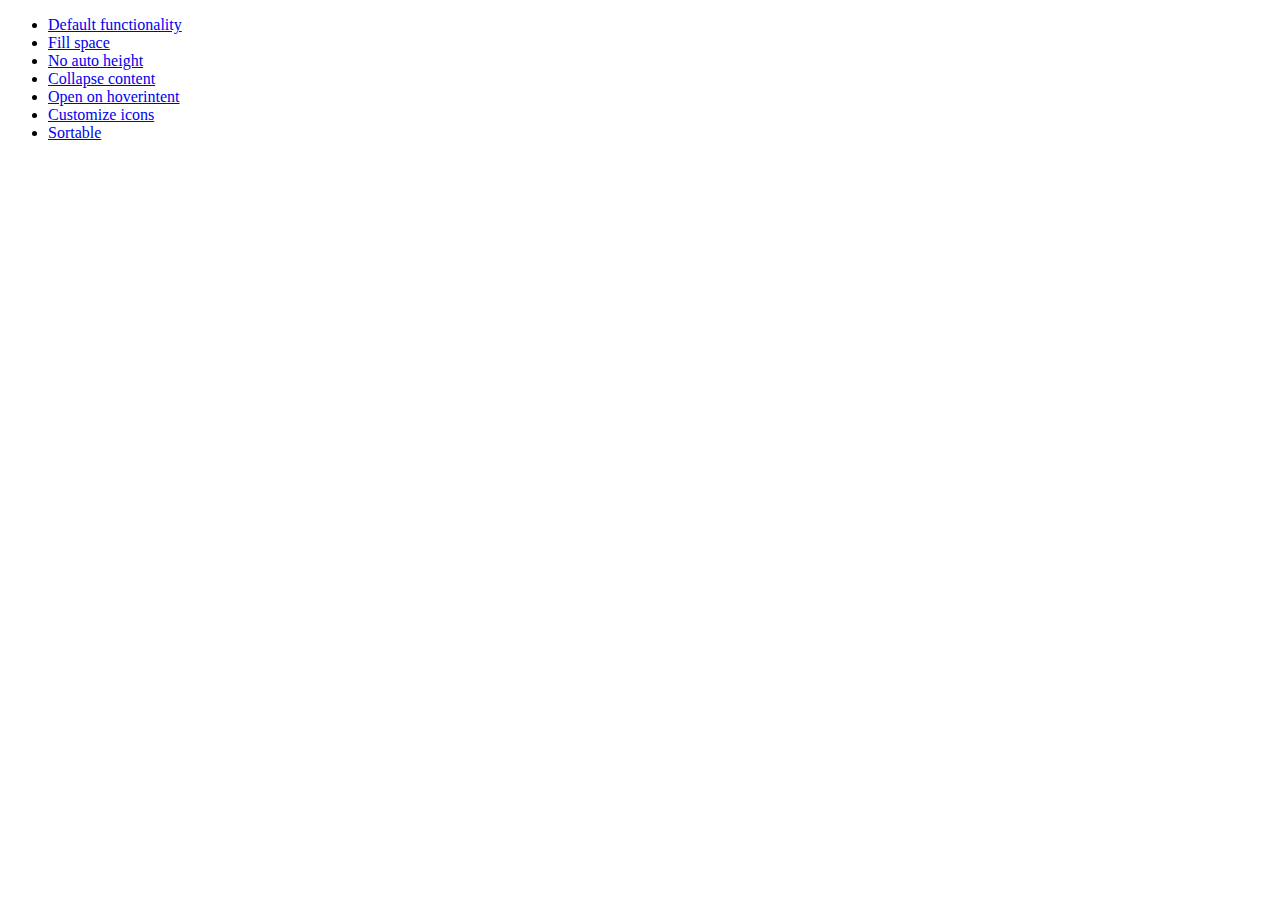
<file: jquery-ui-1.10.2.custom/development-bundle/demos/accordion/index.html>
<!doctype html>
<html lang="en">
<head>
	<meta charset="utf-8">
	<title>jQuery UI Accordion Demos</title>
</head>
<body>

<ul>
	<li><a href="default.html">Default functionality</a></li>
	<li><a href="fillspace.html">Fill space</a></li>
	<li><a href="no-auto-height.html">No auto height</a></li>
	<li><a href="collapsible.html">Collapse content</a></li>
	<li><a href="hoverintent.html">Open on hoverintent</a></li>
	<li><a href="custom-icons.html">Customize icons</a></li>
	<li><a href="sortable.html">Sortable</a></li>
</ul>

</body>
</html>
</file>
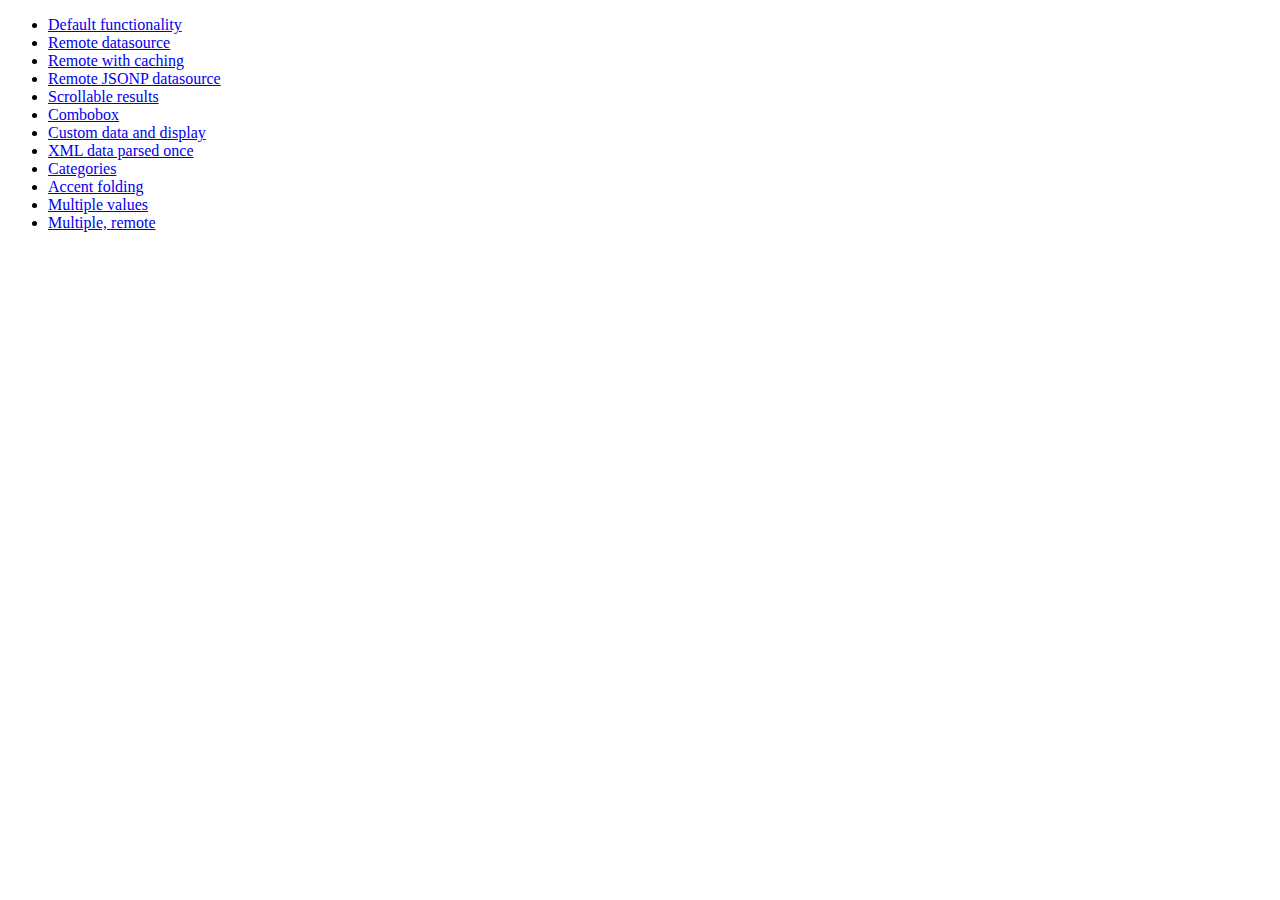
<file: jquery-ui-1.10.2.custom/development-bundle/demos/autocomplete/index.html>
<!doctype html>
<html lang="en">
<head>
	<meta charset="utf-8">
	<title>jQuery UI Autocomplete Demos</title>
</head>
<body>

<ul>
	<li><a href="default.html">Default functionality</a></li>
	<li><a href="remote.html">Remote datasource</a></li>
	<li><a href="remote-with-cache.html">Remote with caching</a></li>
	<li><a href="remote-jsonp.html">Remote JSONP datasource</a></li>
	<li><a href="maxheight.html">Scrollable results</a></li>
	<li><a href="combobox.html">Combobox</a></li>
	<li><a href="custom-data.html">Custom data and display</a></li>
	<li><a href="xml.html">XML data parsed once</a></li>
	<li><a href="categories.html">Categories</a></li>
	<li><a href="folding.html">Accent folding</a></li>
	<li><a href="multiple.html">Multiple values</a></li>
	<li><a href="multiple-remote.html">Multiple, remote</a></li>
</ul>

</body>
</html>
</file>
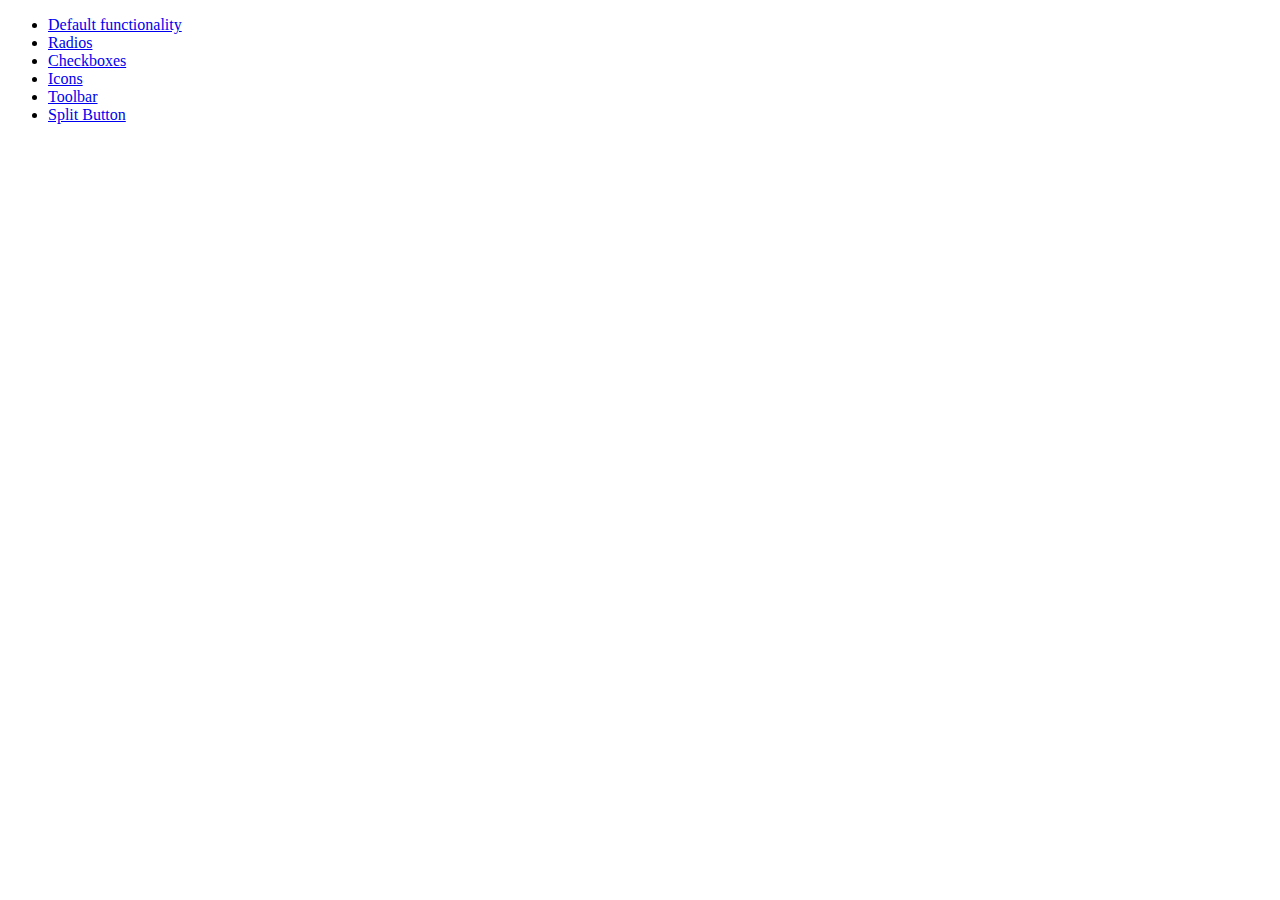
<file: jquery-ui-1.10.2.custom/development-bundle/demos/button/index.html>
<!doctype html>
<html lang="en">
<head>
	<meta charset="utf-8">
	<title>jQuery UI Button Demos</title>
</head>
<body>

<ul>
	<li><a href="default.html">Default functionality</a></li>
	<li><a href="radio.html">Radios</a></li>
	<li><a href="checkbox.html">Checkboxes</a></li>
	<li><a href="icons.html">Icons</a></li>
	<li><a href="toolbar.html">Toolbar</a></li>
	<li><a href="splitbutton.html">Split Button</a></li>
</ul>

</body>
</html>
</file>
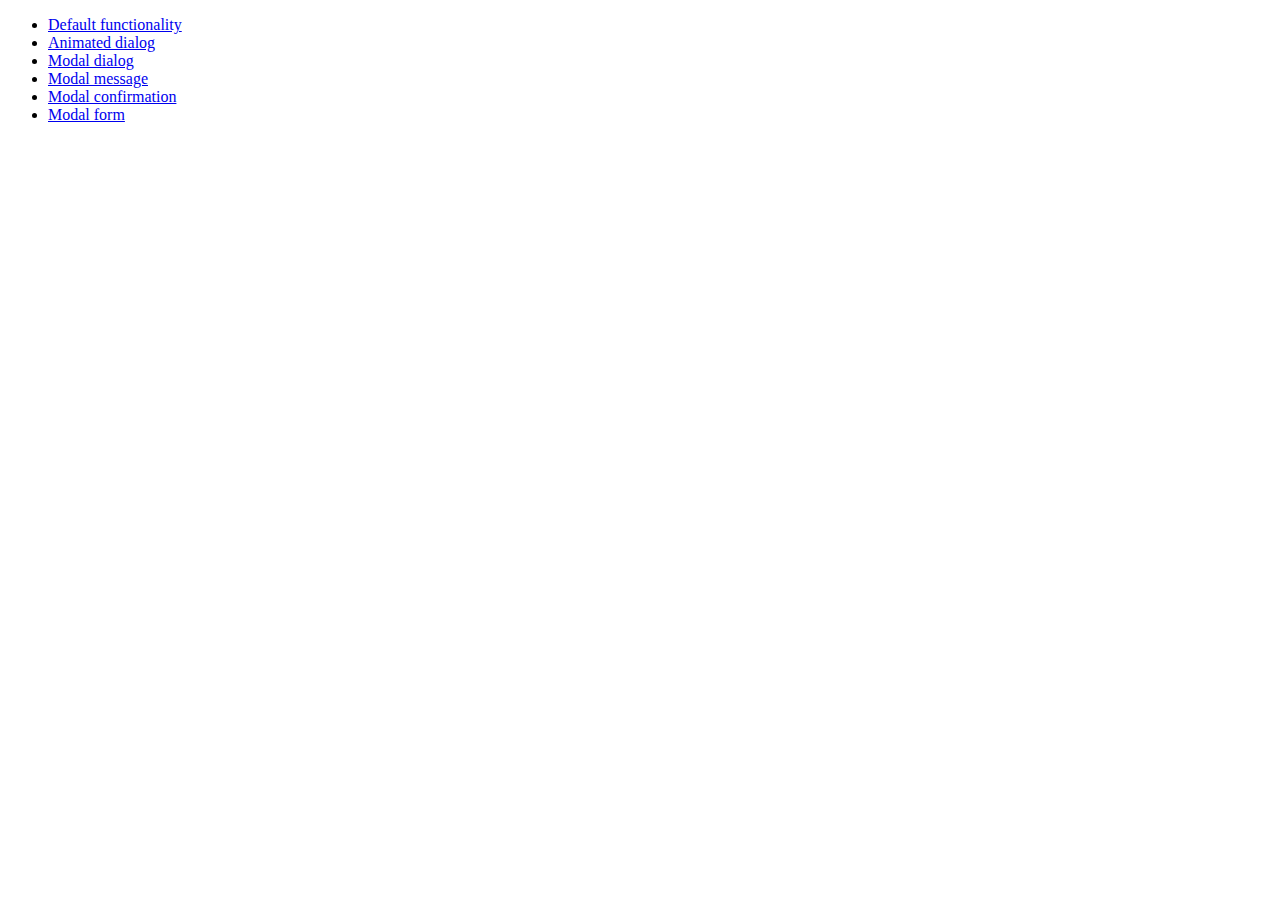
<file: jquery-ui-1.10.2.custom/development-bundle/demos/dialog/index.html>
<!doctype html>
<html lang="en">
<head>
	<meta charset="utf-8">
	<title>jQuery UI Dialog Demos</title>
</head>
<body>

<ul>
	<li><a href="default.html">Default functionality</a></li>
	<li><a href="animated.html">Animated dialog</a></li>
	<li><a href="modal.html">Modal dialog</a></li>
	<li><a href="modal-message.html">Modal message</a></li>
	<li><a href="modal-confirmation.html">Modal confirmation</a></li>
	<li><a href="modal-form.html">Modal form</a></li>
</ul>

</body>
</html>
</file>
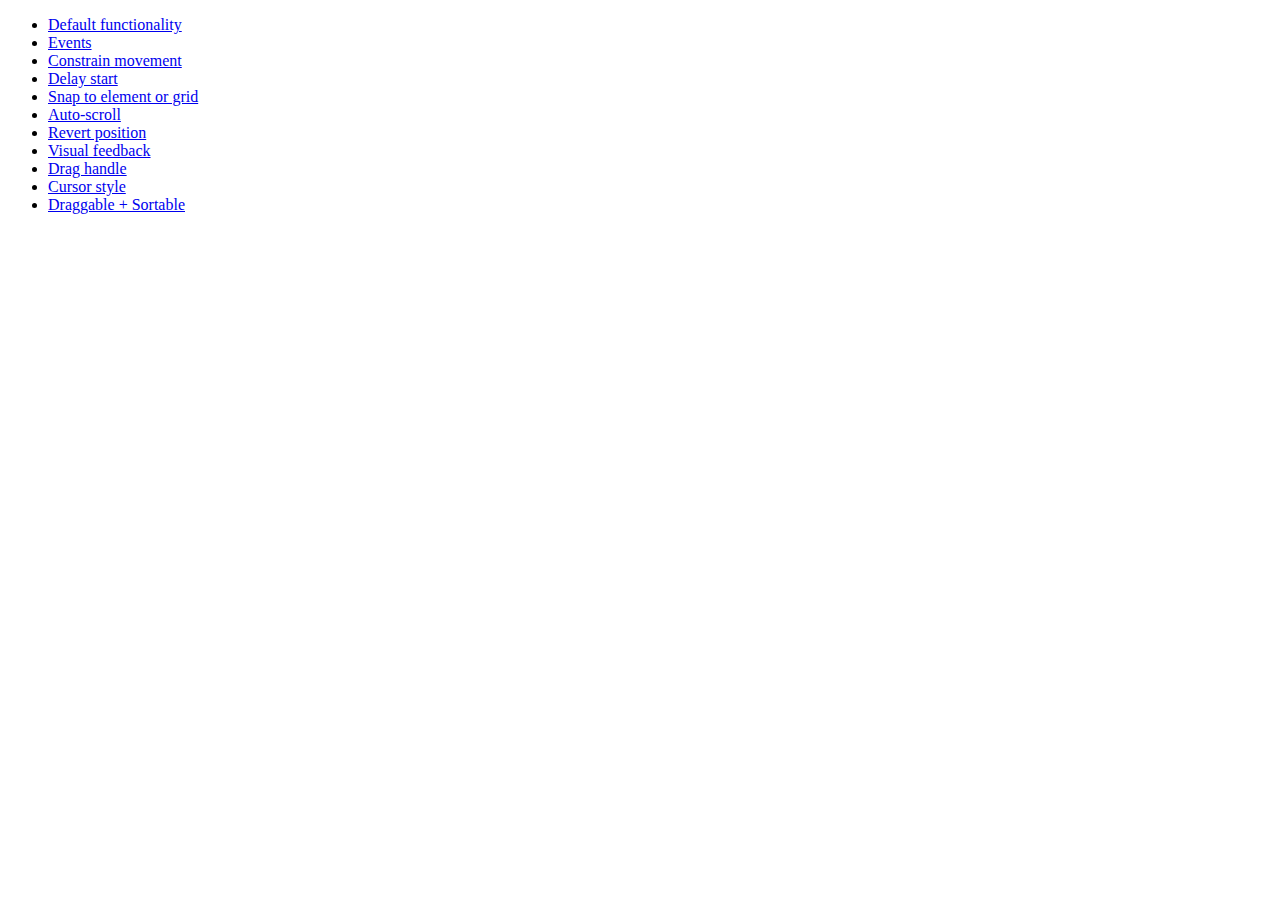
<file: jquery-ui-1.10.2.custom/development-bundle/demos/draggable/index.html>
<!doctype html>
<html lang="en">
<head>
	<meta charset="utf-8">
	<title>jQuery UI Draggable Demos</title>
</head>
<body>

<ul>
	<li><a href="default.html">Default functionality</a></li>
	<li><a href="events.html">Events</a></li>
	<li><a href="constrain-movement.html">Constrain movement</a></li>
	<li><a href="delay-start.html">Delay start</a></li>
	<li><a href="snap-to.html">Snap to element or grid</a></li>
	<li><a href="scroll.html">Auto-scroll</a></li>
	<li><a href="revert.html">Revert position</a></li>
	<li><a href="visual-feedback.html">Visual feedback</a></li>
	<li><a href="handle.html">Drag handle</a></li>
	<li><a href="cursor-style.html">Cursor style</a></li>
	<li><a href="sortable.html">Draggable + Sortable</a></li>
</ul>

</body>
</html>
</file>
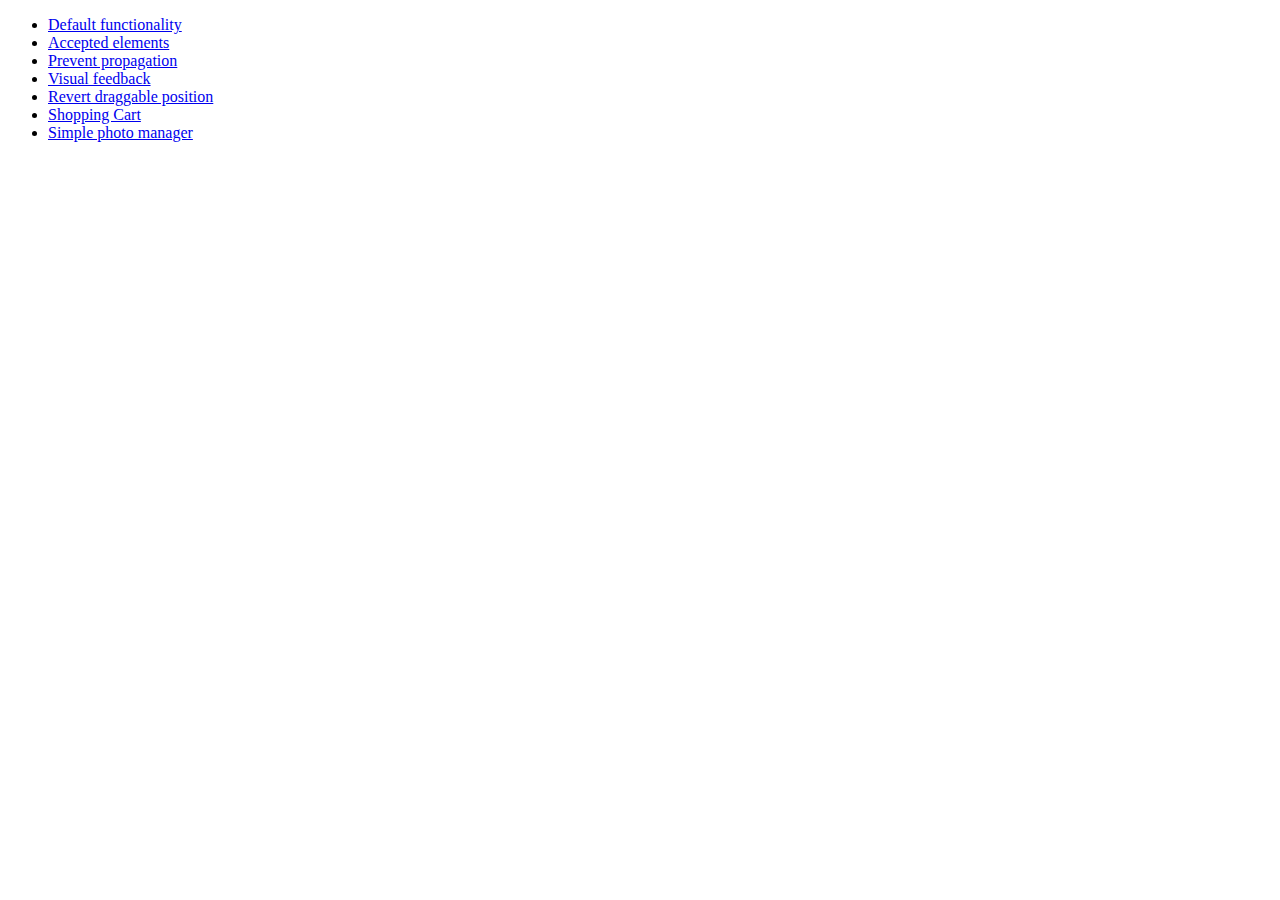
<file: jquery-ui-1.10.2.custom/development-bundle/demos/droppable/index.html>
<!doctype html>
<html lang="en">
<head>
	<meta charset="utf-8">
	<title>jQuery UI Droppable Demos</title>
</head>
<body>

<ul>
	<li><a href="default.html">Default functionality</a></li>
	<li><a href="accepted-elements.html">Accepted elements</a></li>
	<li><a href="propagation.html">Prevent propagation</a></li>
	<li><a href="visual-feedback.html">Visual feedback</a></li>
	<li><a href="revert.html">Revert draggable position</a></li>
	<li><a href="shopping-cart.html">Shopping Cart</a></li>
	<li><a href="photo-manager.html">Simple photo manager</a></li>
</ul>

</body>
</html>
</file>
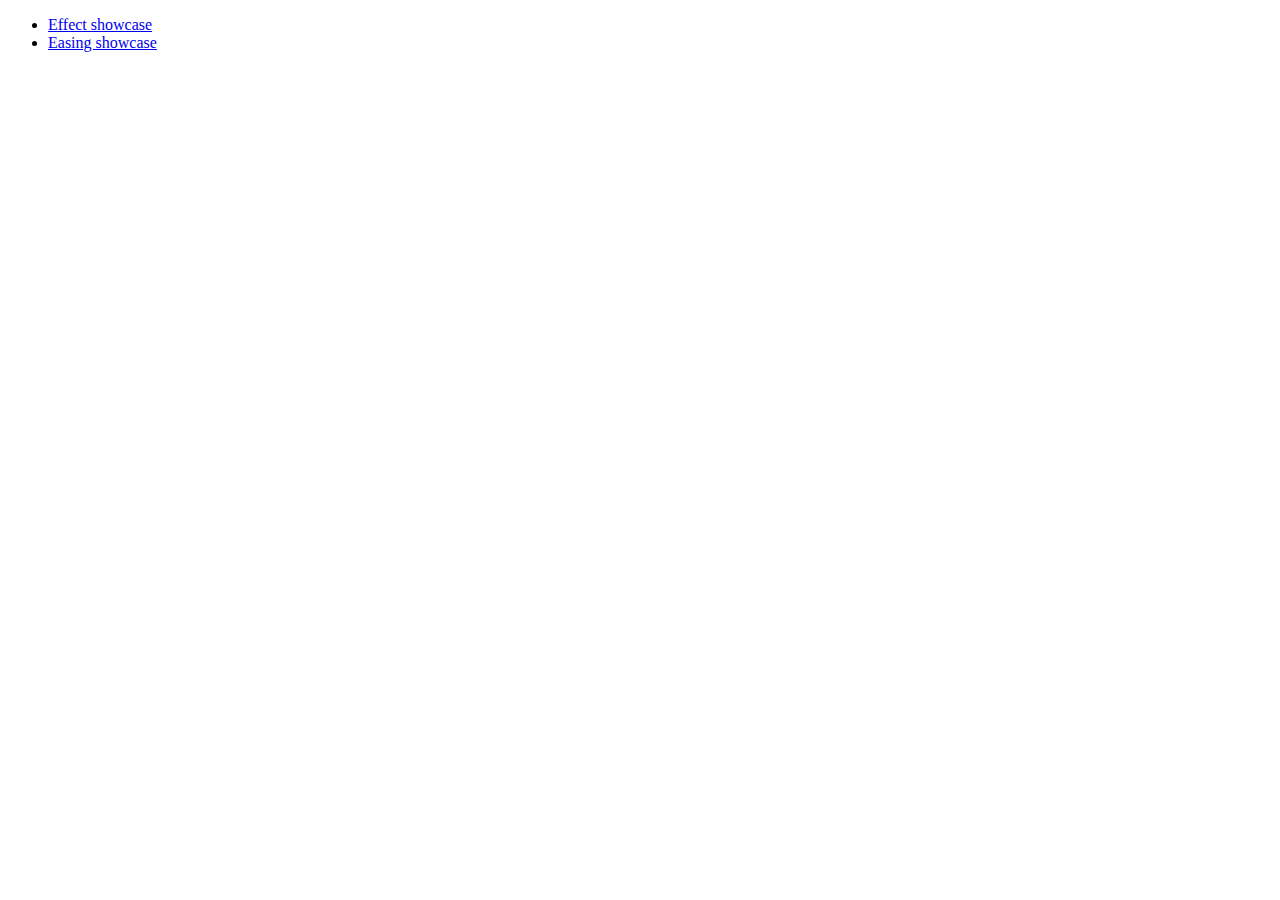
<file: jquery-ui-1.10.2.custom/development-bundle/demos/effect/index.html>
<!doctype html>
<html lang="en">
<head>
	<meta charset="utf-8">
	<title>jQuery UI Effects Demos</title>
</head>
<body>

<ul>
	<li><a href="default.html">Effect showcase</a></li>
	<li><a href="easing.html">Easing showcase</a></li>
</ul>

</body>
</html>
</file>
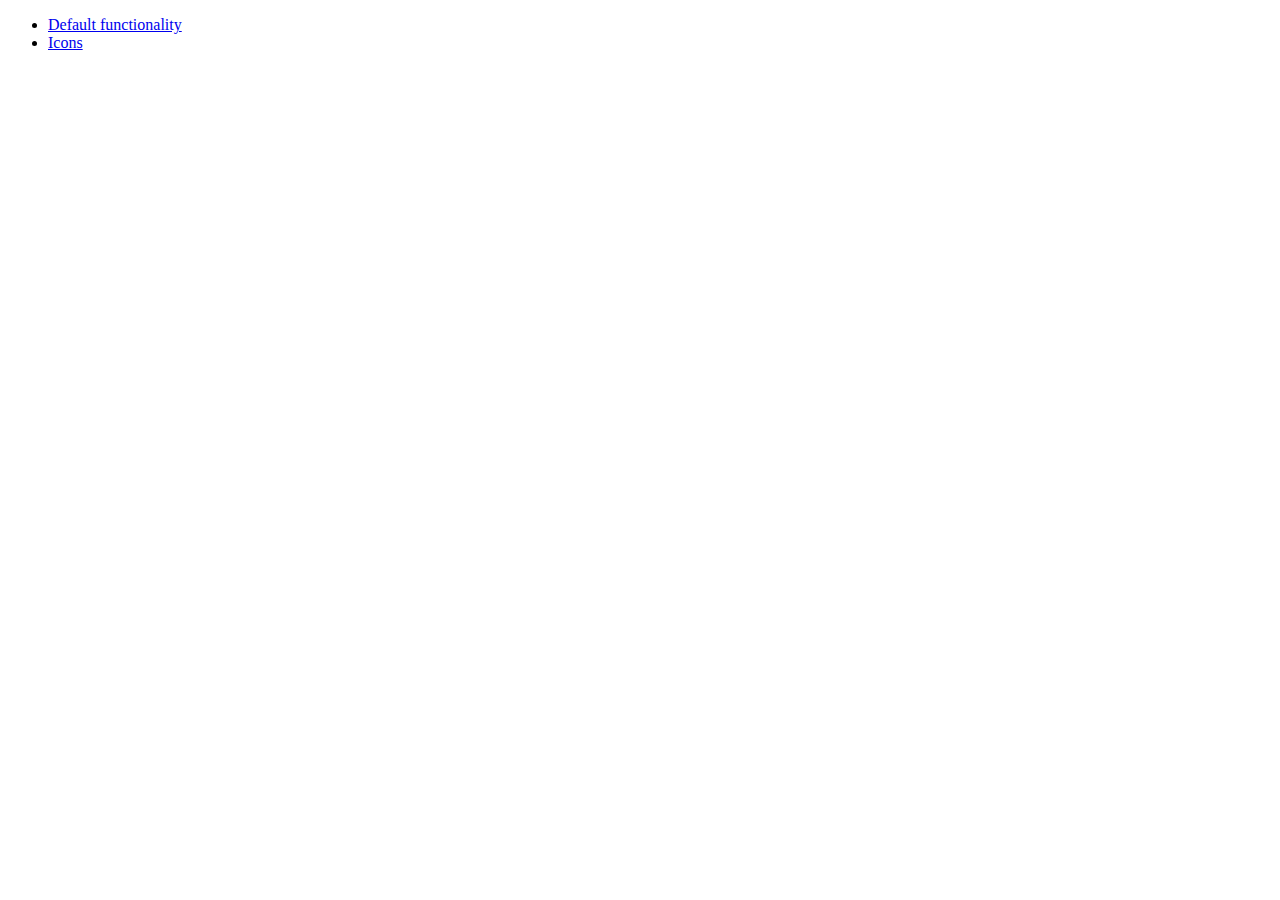
<file: jquery-ui-1.10.2.custom/development-bundle/demos/menu/index.html>
<!doctype html>
<html lang="en">
<head>
	<meta charset="utf-8">
	<title>jQuery UI Menu Demos</title>
</head>
<body>

<ul>
	<li><a href="default.html">Default functionality</a></li>
	<li><a href="icons.html">Icons</a></li>
</ul>

</body>
</html>
</file>
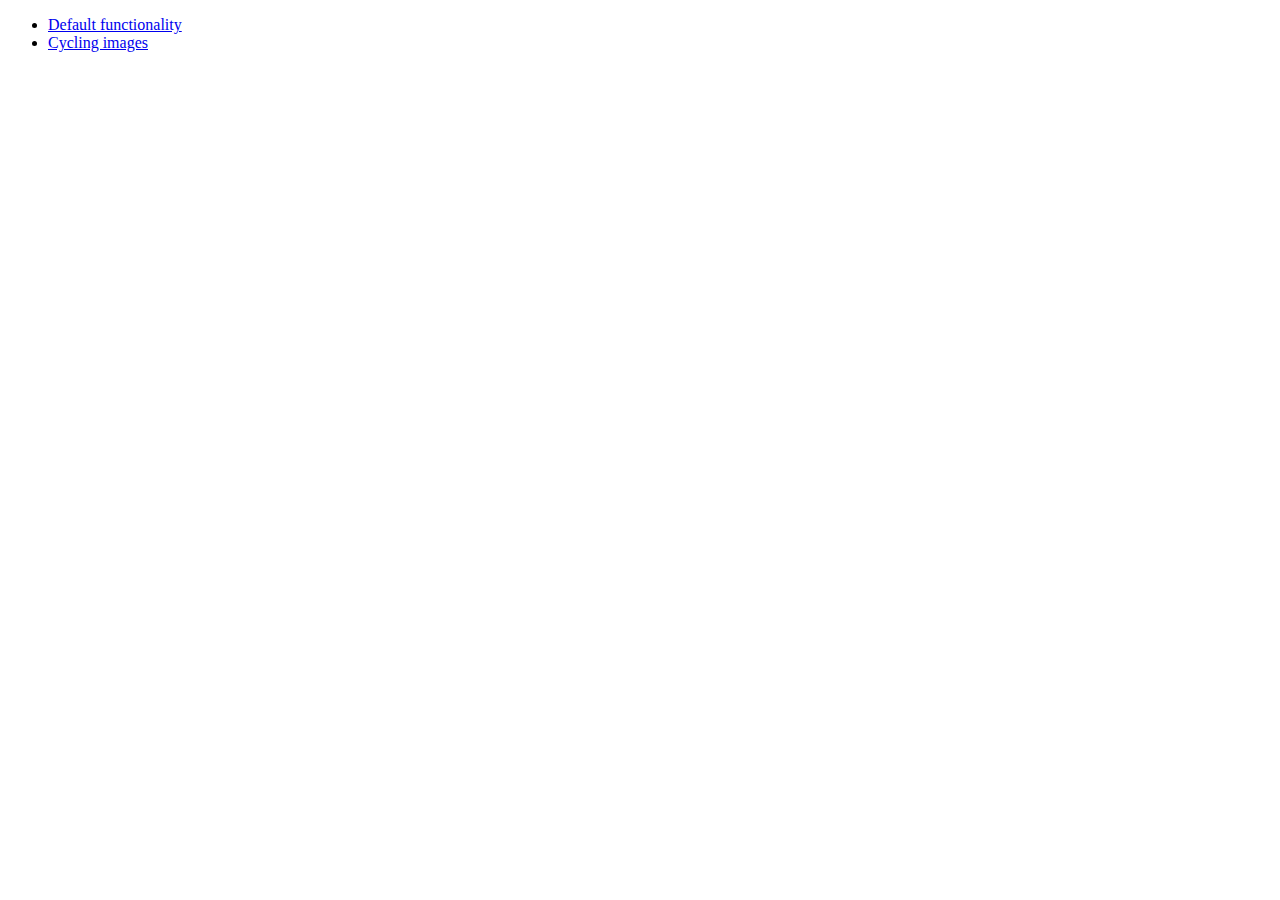
<file: jquery-ui-1.10.2.custom/development-bundle/demos/position/index.html>
<!doctype html>
<html lang="en">
<head>
	<meta charset="utf-8">
	<title>jQuery UI Position Demo</title>
</head>
<body>

<ul>
	<li><a href="default.html">Default functionality</a></li>
	<li><a href="cycler.html">Cycling images</a></li>
</ul>

</body>
</html>
</file>
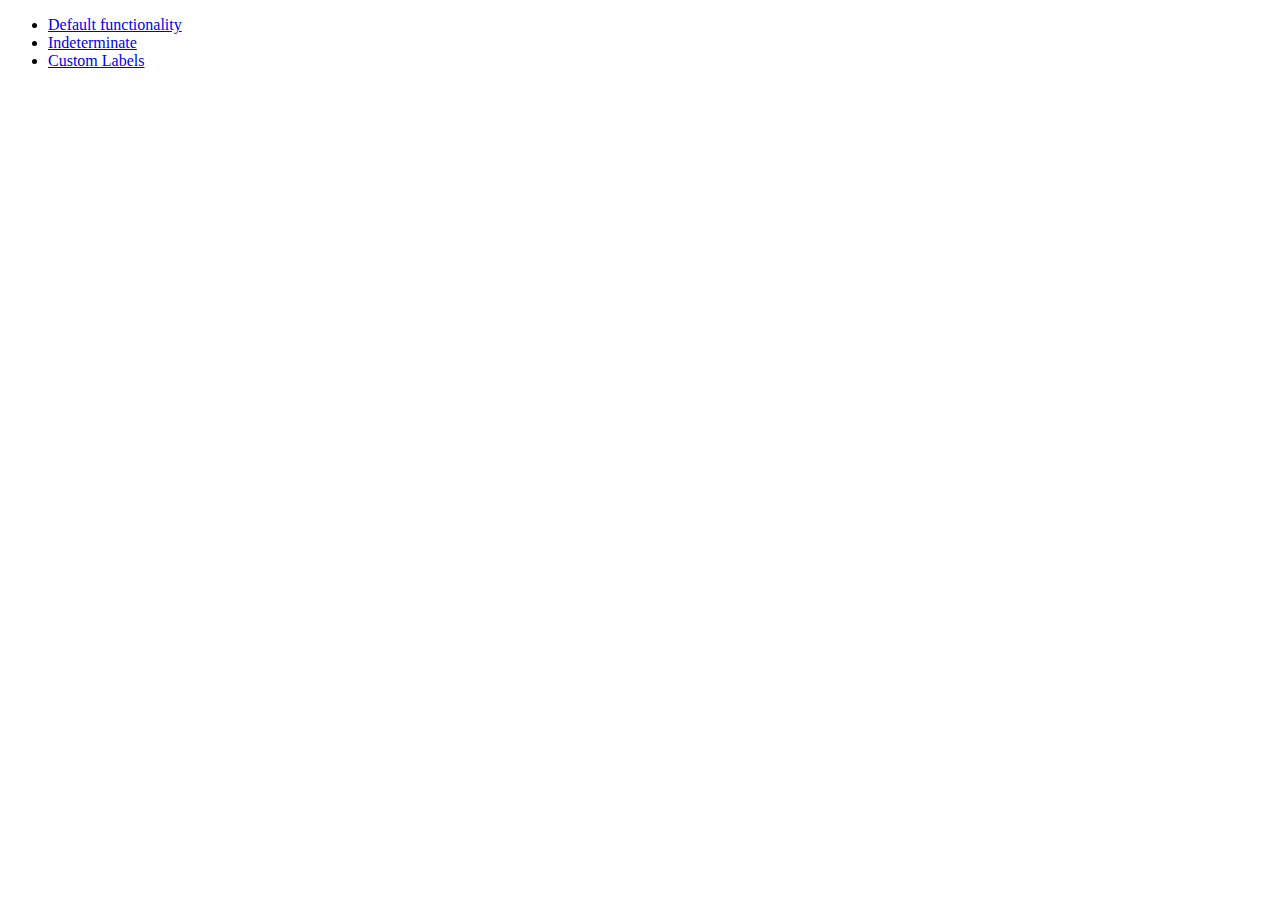
<file: jquery-ui-1.10.2.custom/development-bundle/demos/progressbar/index.html>
<!doctype html>
<html lang="en">
<head>
	<meta charset="utf-8">
	<title>jQuery UI Progressbar Demos</title>
</head>
<body>

<ul>
	<li><a href="default.html">Default functionality</a></li>
	<li><a href="indeterminate.html">Indeterminate</a></li>
	<li><a href="label.html">Custom Labels</a></li>
</ul>

</body>
</html>
</file>
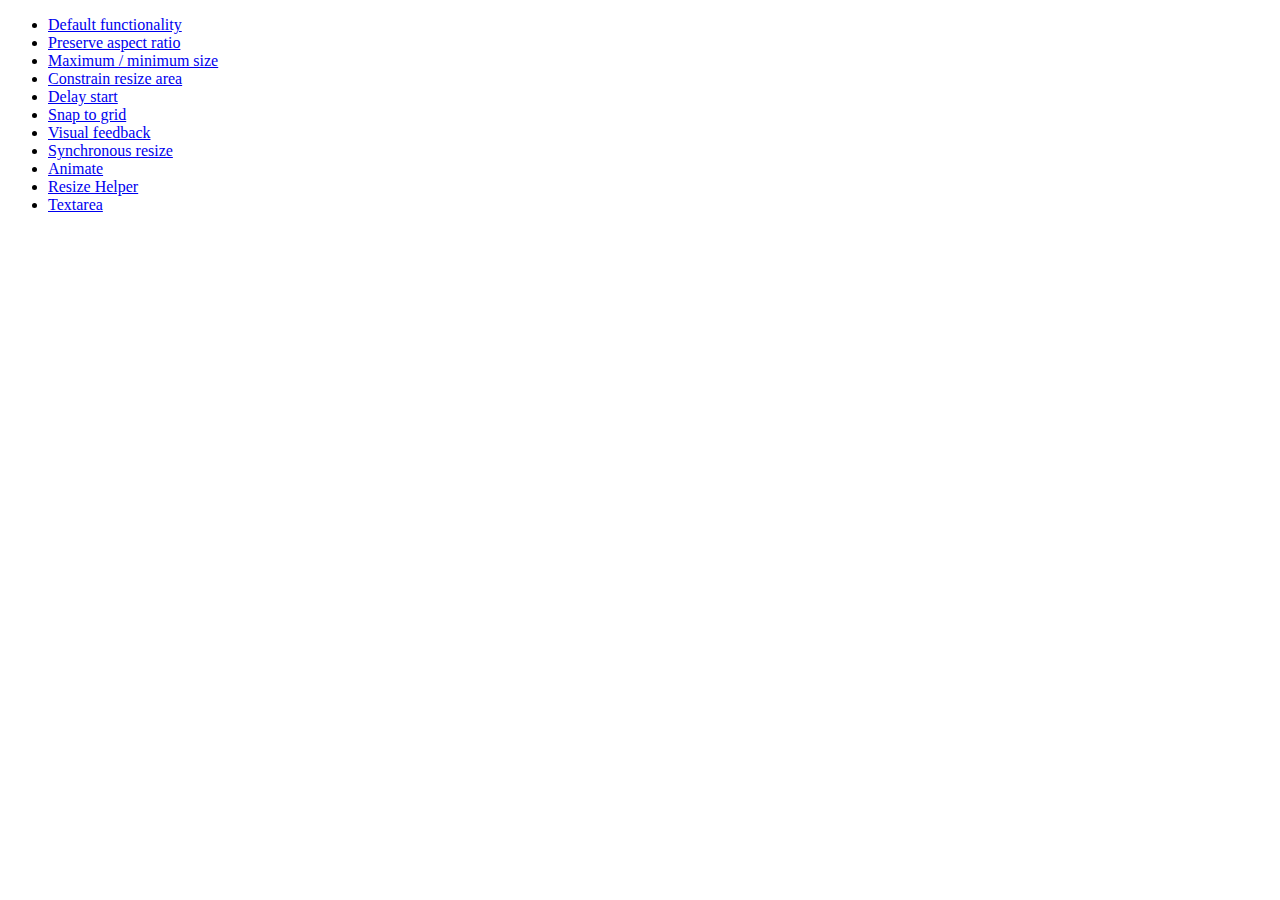
<file: jquery-ui-1.10.2.custom/development-bundle/demos/resizable/index.html>
<!doctype html>
<html lang="en">
<head>
	<meta charset="utf-8">
	<title>jQuery UI Resizable Demos</title>
</head>
<body>

<ul>
	<li><a href="default.html">Default functionality</a></li>
	<li><a href="aspect-ratio.html">Preserve aspect ratio</a></li>
	<li><a href="max-min.html">Maximum / minimum size</a></li>
	<li><a href="constrain-area.html">Constrain resize area</a></li>
	<li><a href="delay-start.html">Delay start</a></li>
	<li><a href="snap-to-grid.html">Snap to grid</a></li>
	<li><a href="visual-feedback.html">Visual feedback</a></li>
	<li><a href="synchronous-resize.html">Synchronous resize</a></li>
	<li><a href="animate.html">Animate</a></li>
	<li><a href="helper.html">Resize Helper</a></li>
	<li><a href="textarea.html">Textarea</a></li>
</ul>

</body>
</html>
</file>
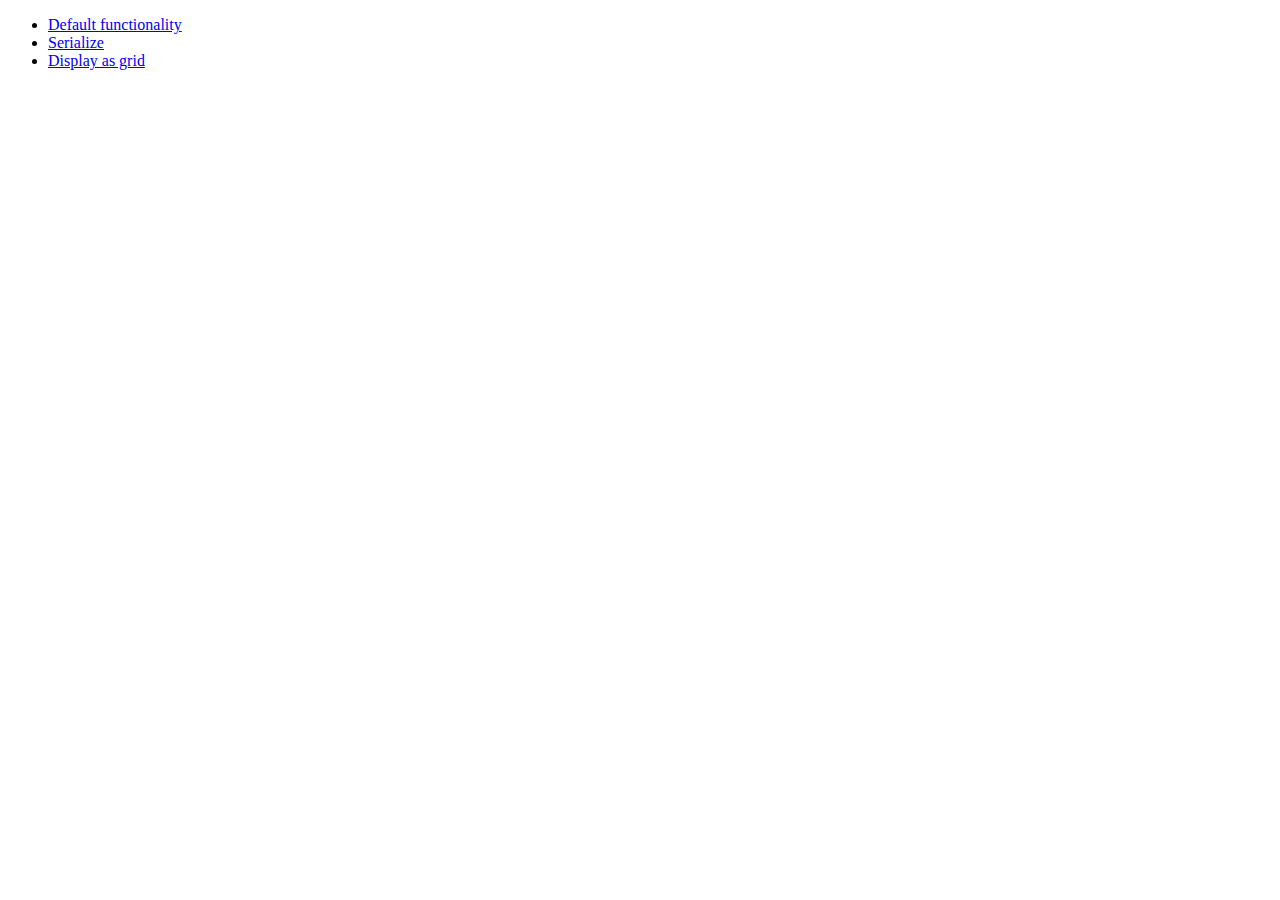
<file: jquery-ui-1.10.2.custom/development-bundle/demos/selectable/index.html>
<!doctype html>
<html lang="en">
<head>
	<meta charset="utf-8">
	<title>jQuery UI Selectable Demos</title>
</head>
<body>

<ul>
	<li><a href="default.html">Default functionality</a></li>
	<li><a href="serialize.html">Serialize</a></li>
	<li><a href="display-grid.html">Display as grid</a></li>
</ul>

</body>
</html>
</file>
<file: MosaicoRobert.css>
#plantillas{
    display:none;
}

.baldosa{
    display:inline-block;
    margin-right: 5px;
}

.baldosa #contenedor_pixeles{
    width:630px;
    height:630px;
    position:relative;
}

#numero_baldosa{
    font-weight: bold;
}

.ui-widget-content #numero_baldosa{
    display:none;
}

.pixel{
    display: inline-block;
    border: 1px solid rgb(163, 163, 163);
    position: absolute;
    box-sizing: border-box;
    cursor:pointer;
}

.pixel:hover{
    border: 1px solid orange;
}

.pixeles_invisibles .pixel{
    border: 0px solid rgb(163, 163, 163);
}

.pixeles_invisibles #lbl_color{
    display:none;
}

.pixel #lbl_color{
    font-size: 70%;
    text-align: center;
}
#lbl_lado, #lbl_niveles_gris{
    width:30px;
    display: inline-block;
    font-weight:bold;
}

#controles{
}

#capa_baldosas{
    position:absolute;
    top: 58px;
}
#canvas_imagen_original {
    display: none;
}

#canvas_imagen_grande {
    margin-bottom: 40px;
}

#upload_image {
    display: block;
}
</file>
